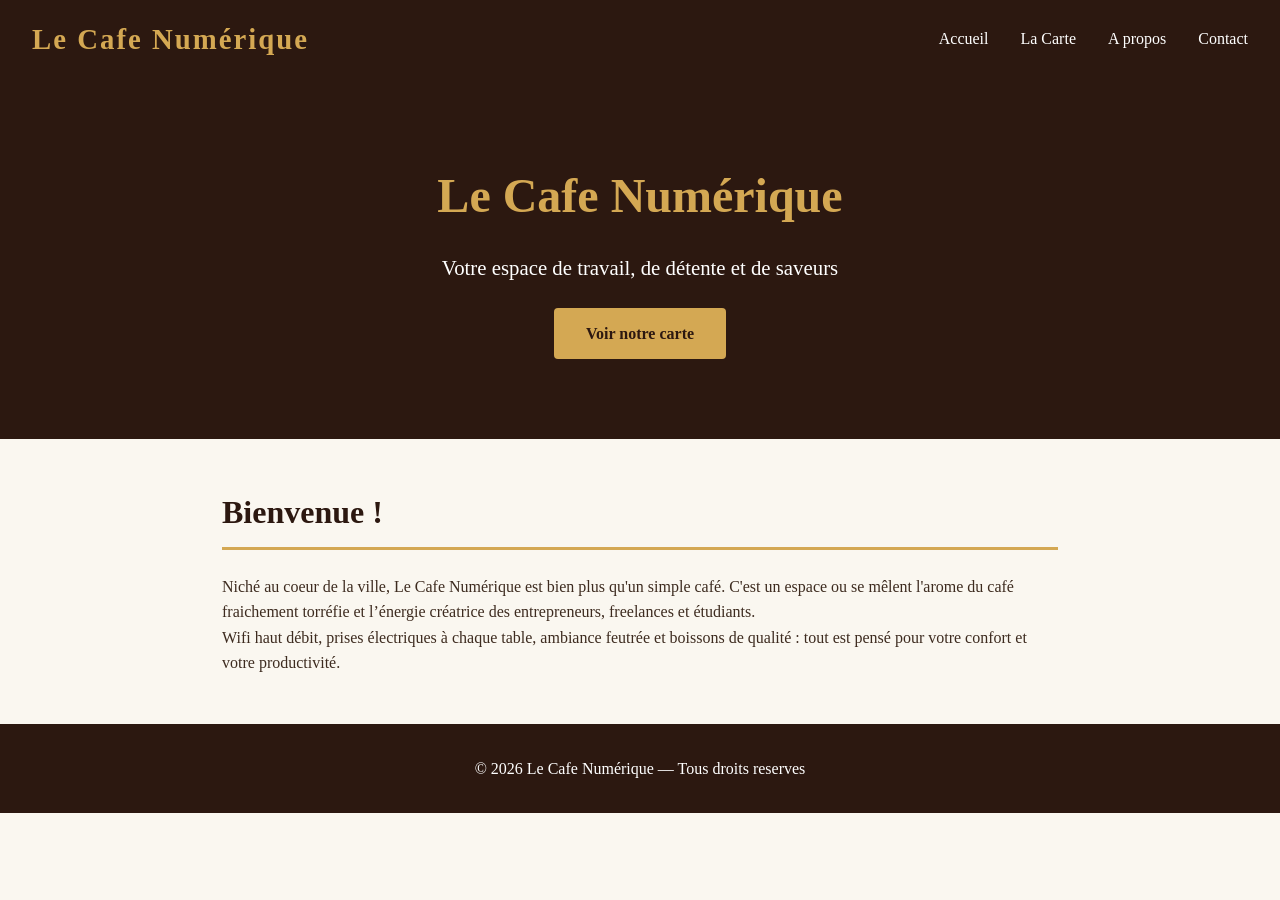
<file: index.html>
<!DOCTYPE html>
<html lang="fr">
<head>
<meta charset="UTF-8">
<meta name="viewport" content="width=device-width,
initial-scale=1.0">
<title>Le Cafe Numerique</title>
<link rel="stylesheet" href="style.css">
</head>
<body>
<nav>
<span class="logo">Le Cafe Numérique</span>
<ul>
<li><a href="index.html">Accueil</a></li>
<li><a href="menu.html">La Carte</a></li>
<li><a href="apropos.html">A propos</a></li>
<li><a href="contact.html">Contact</a></li>
</ul>
</nav>
<div class="hero">
<h1>Le Cafe Numérique</h1>
<p>Votre espace de travail, de détente et de
saveurs</p>
<a href="menu.html" class="btn">Voir notre carte</a>
</div>
<section>
<h2>Bienvenue !</h2>
<p>
Niché au coeur de la ville, Le Cafe Numérique est
bien plus
qu'un simple café. C'est un espace ou se mêlent l'arome
du
café fraichement torréfie et l’énergie créatrice des
entrepreneurs, freelances et étudiants.
</p>
<p>
    Wifi haut débit, prises électriques à chaque table,
ambiance
feutrée et boissons de qualité : tout est pensé pour
votre
confort et votre productivité.
</p>
</section>
<footer>
<p>&copy; 2026 Le Cafe Numérique — Tous droits
reserves</p>
</footer>
</body>
</html>
</file>
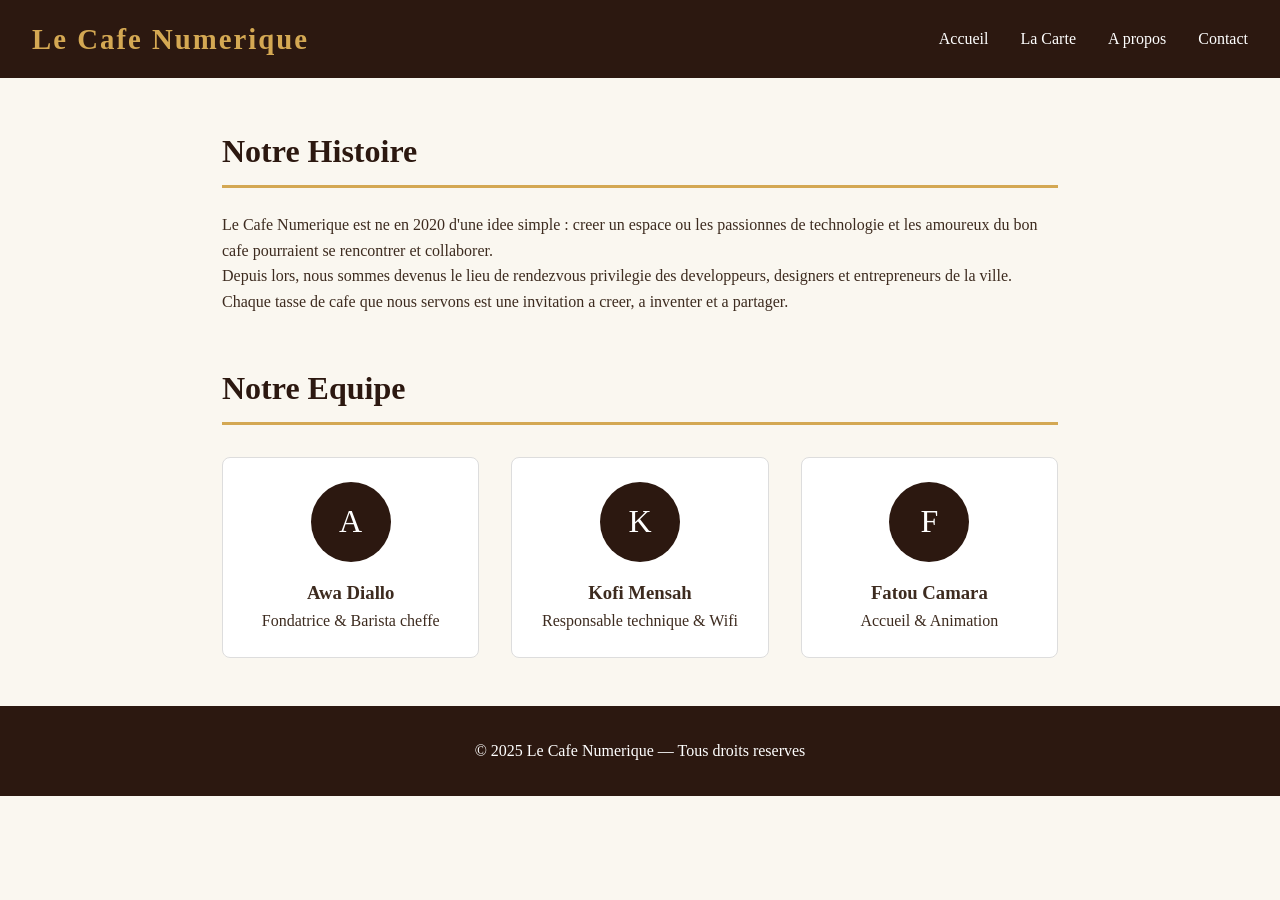
<file: apropos.html>
<!DOCTYPE html>
<html lang="fr">
<head>
<meta charset="UTF-8">
<meta name="viewport" content="width=device-width,
initial-scale=1.0">
<title>A propos — Le Cafe Numerique</title>
<link rel="stylesheet" href="style.css">
<style>
.equipe {
display: flex;
gap: 2rem;
flex-wrap: wrap;
margin-top: 2rem;
}
.membre {
background: white;
border-radius: 8px;
padding: 1.5rem;
flex: 1;
min-width: 200px;
text-align: center;
border: 1px solid #DDD;
}
.avatar {
width: 80px;
height: 80px;
border-radius: 50%;
background-color: var(--couleur-principale);
color: white;
font-size: 2rem;
display: flex;
align-items: center;
justify-content: center;
margin: 0 auto 1rem;
}
</style>
</head>
<body>
    <nav>
<span class="logo">Le Cafe Numerique</span>
<ul>
<li><a href="index.html">Accueil</a></li>
<li><a href="menu.html">La Carte</a></li>
<li><a href="apropos.html">A propos</a></li>
<li><a href="contact.html">Contact</a></li>
</ul>
</nav>
<section>
<h2>Notre Histoire</h2>
<p>
Le Cafe Numerique est ne en 2020 d'une idee simple :
creer
un espace ou les passionnes de technologie et les
amoureux
du bon cafe pourraient se rencontrer et collaborer.
</p>
<p>
Depuis lors, nous sommes devenus le lieu de rendezvous
privilegie des developpeurs, designers et
entrepreneurs
de la ville. Chaque tasse de cafe que nous servons
est
une invitation a creer, a inventer et a partager.
</p>
</section>
<section>
<h2>Notre Equipe</h2>
<div class="equipe">
<div class="membre">
<div class="avatar">A</div>
<h3>Awa Diallo</h3>
<p>Fondatrice & Barista cheffe</p>
</div>
<div class="membre">
<div class="avatar">K</div>
<h3>Kofi Mensah</h3>
<p>Responsable technique & Wifi</p>
</div>
<div class="membre">
<div class="avatar">F</div>
<h3>Fatou Camara</h3>
<p>Accueil & Animation</p>
</div>
</div>
</section>
<footer>
<p>&copy; 2025 Le Cafe Numerique — Tous droits
reserves</p>
</footer>
</body>
</html>
</file>
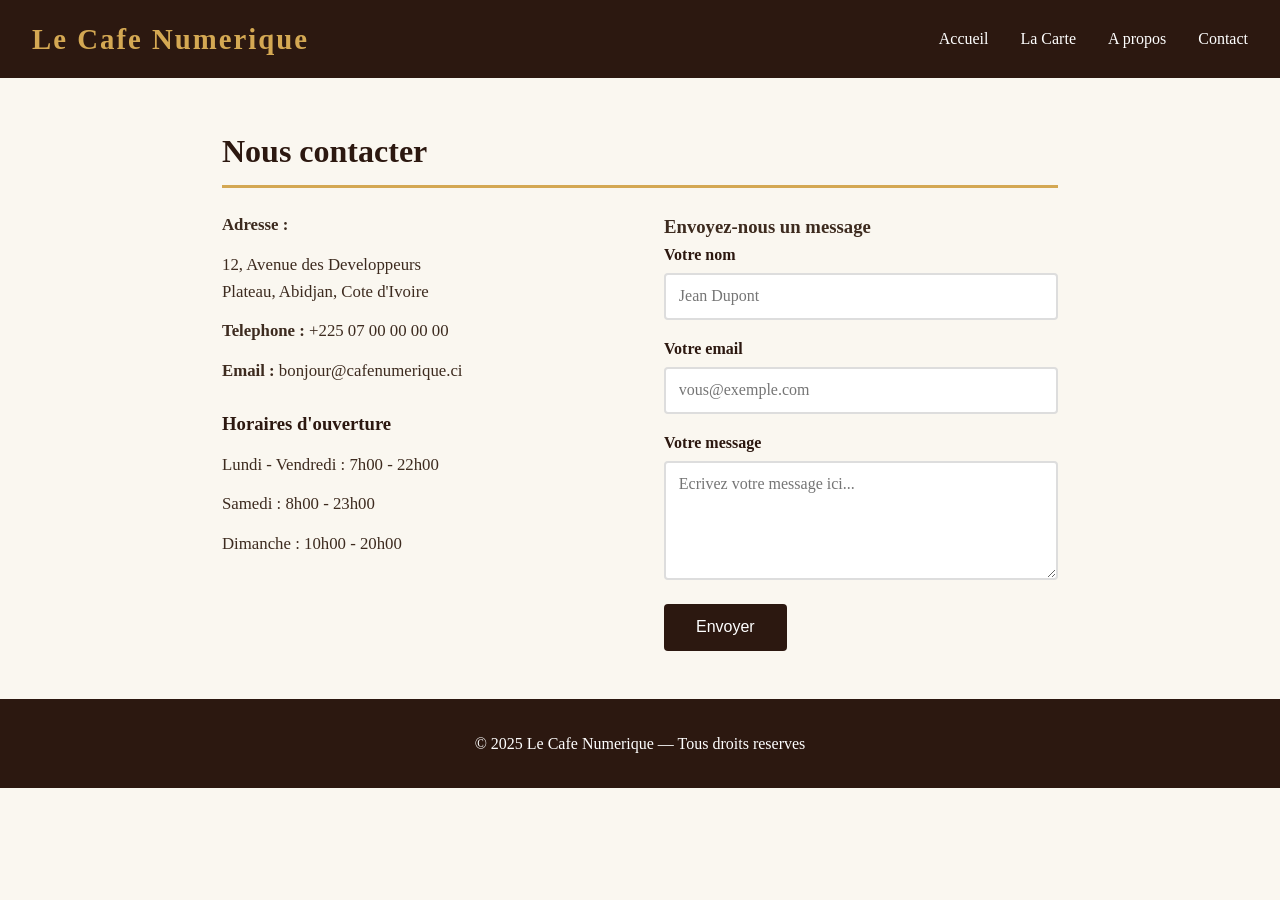
<file: contact.html>
<!DOCTYPE html>
<html lang="fr">
<head>
<meta charset="UTF-8">
<meta name="viewport" content="width=device-width,
initial-scale=1.0">
<title>Contact — Le Cafe Numerique</title>
<link rel="stylesheet" href="style.css">
<style>
.infos-contact {
display: flex;
gap: 3rem;
flex-wrap: wrap;
}
.bloc-info, .formulaire { flex: 1; min-width: 280px; }
.bloc-info p { margin-bottom: 0.8rem; font-size:
1.05rem; }
.horaires { margin-top: 1.5rem; }
.horaires h3 {
color: var(--couleur-principale);
margin-bottom: 0.8rem;
}
label {
display: block;
margin-bottom: 0.3rem;
font-weight: bold;
color: var(--couleur-principale);
}
input, textarea {
width: 100%;
padding: 0.8rem;
border: 2px solid #DDD;
border-radius: 4px;
margin-bottom: 1rem;
font-size: 1rem;
font-family: var(--police);
}
input:focus, textarea:focus {
outline: none;
border-color: var(--couleur-secondaire);
}
button[type='submit'] {
background-color: var(--couleur-principale);
color: white;
border: none;
padding: 0.9rem 2rem;
border-radius: 4px;
font-size: 1rem;
cursor: pointer;
transition: background-color 0.3s;
}
button[type='submit']:hover {
background-color: var(--couleur-secondaire);
color: var(--couleur-principale);
}
</style>
</head>
<body>
<nav>
<span class="logo">Le Cafe Numerique</span>
<ul>
<li><a href="index.html">Accueil</a></li>
<li><a href="menu.html">La Carte</a></li>
<li><a href="apropos.html">A propos</a></li>
<li><a href="contact.html">Contact</a></li>
</ul>
</nav>
<section>
<h2>Nous contacter</h2>
<div class="infos-contact">
<div class="bloc-info">
<p><strong>Adresse :</strong></p>
<p>12, Avenue des Developpeurs<br>
Plateau, Abidjan, Cote d'Ivoire</p>
<p><strong>Telephone :</strong> +225 07 00 00 00
00</p>
<p><strong>Email :</strong>
bonjour@cafenumerique.ci</p>
<div class="horaires">
<h3>Horaires d'ouverture</h3>
<p>Lundi - Vendredi : 7h00 - 22h00</p>
<p>Samedi : 8h00 - 23h00</p>
<p>Dimanche : 10h00 - 20h00</p>
</div>
</div>
<div class="formulaire">
<h3>Envoyez-nous un message</h3>
<form action="#" method="post">
<label for="nom">Votre nom</label>
<input type="text" id="nom" name="nom"
placeholder="Jean Dupont" required>
<label for="email">Votre email</label>
<input type="email" id="email" name="email"
placeholder="vous@exemple.com" required>
<label for="message">Votre message</label>
<textarea id="message" name="message" rows="5"
placeholder="Ecrivez votre message ici..."
required></textarea>
<button type="submit">Envoyer</button>
</form>
</div>
</div>
</section>
<footer>
<p>&copy; 2025 Le Cafe Numerique — Tous droits
reserves</p>
</footer>
</body>
</html>
</file>
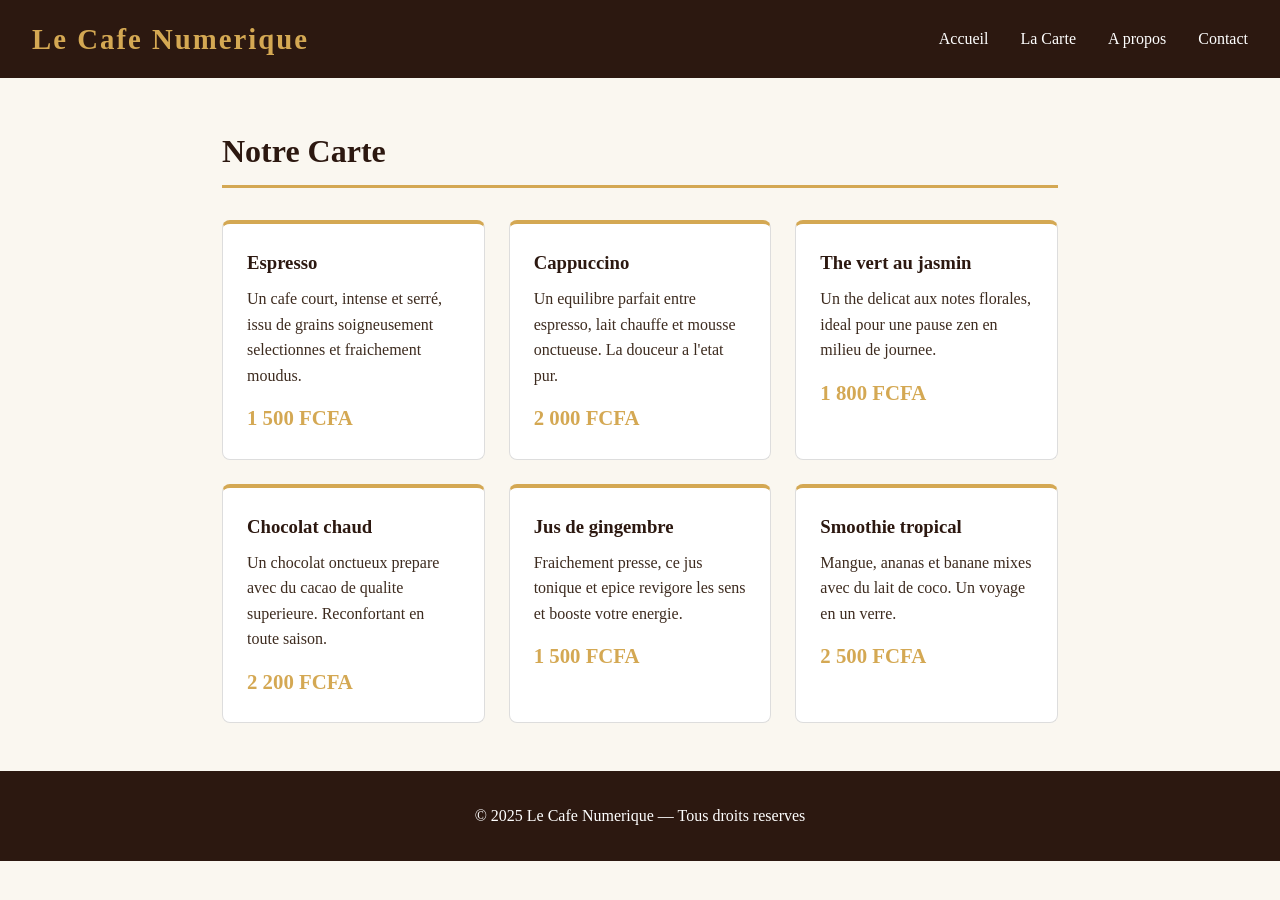
<file: menu.html>
<!DOCTYPE html>
<html lang="fr">
<head>
<meta charset="UTF-8">
<meta name="viewport" content="width=device-width,
initial-scale=1.0">
<title>La Carte — Le Cafe Numerique</title>
<link rel="stylesheet" href="style.css">
<style>
.grille-menu {
display: grid;
grid-template-columns: repeat(auto-fit,
minmax(260px, 1fr));
gap: 1.5rem;
margin-top: 2rem;
}
.carte-boisson {
background: white;
border: 1px solid #DDD;
border-radius: 8px;
padding: 1.5rem;
border-top: 4px solid var(--couleur-secondaire);
}
.carte-boisson h3 {
color: var(--couleur-principale);
margin-bottom: 0.5rem;
}
.prix {
font-size: 1.3rem;
font-weight: bold;
color: var(--couleur-secondaire);
margin-top: 0.8rem;
}
</style>
</head>
<body>
<nav>
<span class="logo">Le Cafe Numerique</span>
<ul>
<li><a href="index.html">Accueil</a></li>
<li><a href="menu.html">La Carte</a></li>
<li><a href="apropos.html">A propos</a></li>
<li><a href="contact.html">Contact</a></li>
</ul>
</nav>
<section>
<h2>Notre Carte</h2>
<div class="grille-menu">
<div class="carte-boisson">
<h3>Espresso</h3>
<p>Un cafe court, intense et serré, issu de grains
soigneusement selectionnes et fraichement
moudus.</p>
<p class="prix">1 500 FCFA</p>
</div>
<div class="carte-boisson">
<h3>Cappuccino</h3>
<p>Un equilibre parfait entre espresso, lait
chauffe
et mousse onctueuse. La douceur a l'etat pur.</p>
<p class="prix">2 000 FCFA</p>
</div>
<div class="carte-boisson">
<h3>The vert au jasmin</h3>
<p>Un the delicat aux notes florales, ideal pour
une pause zen en milieu de journee.</p>
<p class="prix">1 800 FCFA</p>
</div>
<div class="carte-boisson">
<h3>Chocolat chaud</h3>
<p>Un chocolat onctueux prepare avec du cacao de
qualite superieure. Reconfortant en toute
saison.</p>
<p class="prix">2 200 FCFA</p>
</div>
<div class="carte-boisson">
<h3>Jus de gingembre</h3>
<p>Fraichement presse, ce jus tonique et epice
revigore les sens et booste votre energie.</p>
<p class="prix">1 500 FCFA</p>
</div>
<div class="carte-boisson">
<h3>Smoothie tropical</h3>
<p>Mangue, ananas et banane mixes avec du lait
de coco. Un voyage en un verre.</p>
<p class="prix">2 500 FCFA</p>
</div>
</div>
</section>
<footer>
<p>&copy; 2025 Le Cafe Numerique — Tous droits
reserves</p>
</footer>
</body>
</html>
</file>
<file: style.css>
/* =============================
STYLES GLOBAUX — Cafe Numerique
============================= */
/* Reset de base */
* {
margin: 0;
padding: 0;
box-sizing: border-box;
}
/* Variables CSS */
:root {
--couleur-principale: #2C1810; /* marron cafe */
--couleur-secondaire: #D4A853; /* dore */
--couleur-fond: #FAF7F0; /* creme */
--couleur-texte: #3D2B1F; /* marron fonce */
--police: 'Georgia', serif;
}
body {
font-family: var(--police);
background-color: var(--couleur-fond);
color: var(--couleur-texte);
line-height: 1.6;
}
/* ── NAVIGATION ── */
nav {
background-color: var(--couleur-principale);
padding: 1rem 2rem;
display: flex;
justify-content: space-between;
align-items: center;
}
nav .logo {color: var(--couleur-secondaire);
font-size: 1.8rem;
font-weight: bold;
letter-spacing: 2px;
}
nav ul {
list-style: none;
display: flex;
gap: 2rem;
}
nav a {
color: white;
text-decoration: none;
font-size: 1rem;
transition: color 0.3s;
}
nav a:hover { color: var(--couleur-secondaire); }
/* ── HERO ── */
.hero {
background-color: var(--couleur-principale);
color: white;
text-align: center;
padding: 5rem 2rem;
}
.hero h1 {
font-size: 3rem;
color: var(--couleur-secondaire);
margin-bottom: 1rem;
}
.hero p { font-size: 1.3rem; }
/* ── SECTIONS ── */
section {
max-width: 900px;
margin: 3rem auto;
padding: 0 2rem;
}
h2 {
color: var(--couleur-principale);
font-size: 2rem;
border-bottom: 3px solid var(--couleur-secondaire);
padding-bottom: 0.5rem;
margin-bottom: 1.5rem;
}
/* ── FOOTER ── */
footer {
background-color: var(--couleur-principale);
color: white;
text-align: center;
padding: 2rem;
margin-top: 3rem;
}
/* ── BOUTON ── */
.btn {
display: inline-block;
background-color: var(--couleur-secondaire);
color: var(--couleur-principale);
padding: 0.8rem 2rem;
border-radius: 4px;
text-decoration: none;
font-weight: bold;
margin-top: 1.5rem;
transition: background-color 0.3s;
}
.btn:hover { background-color: white; }
</file>
